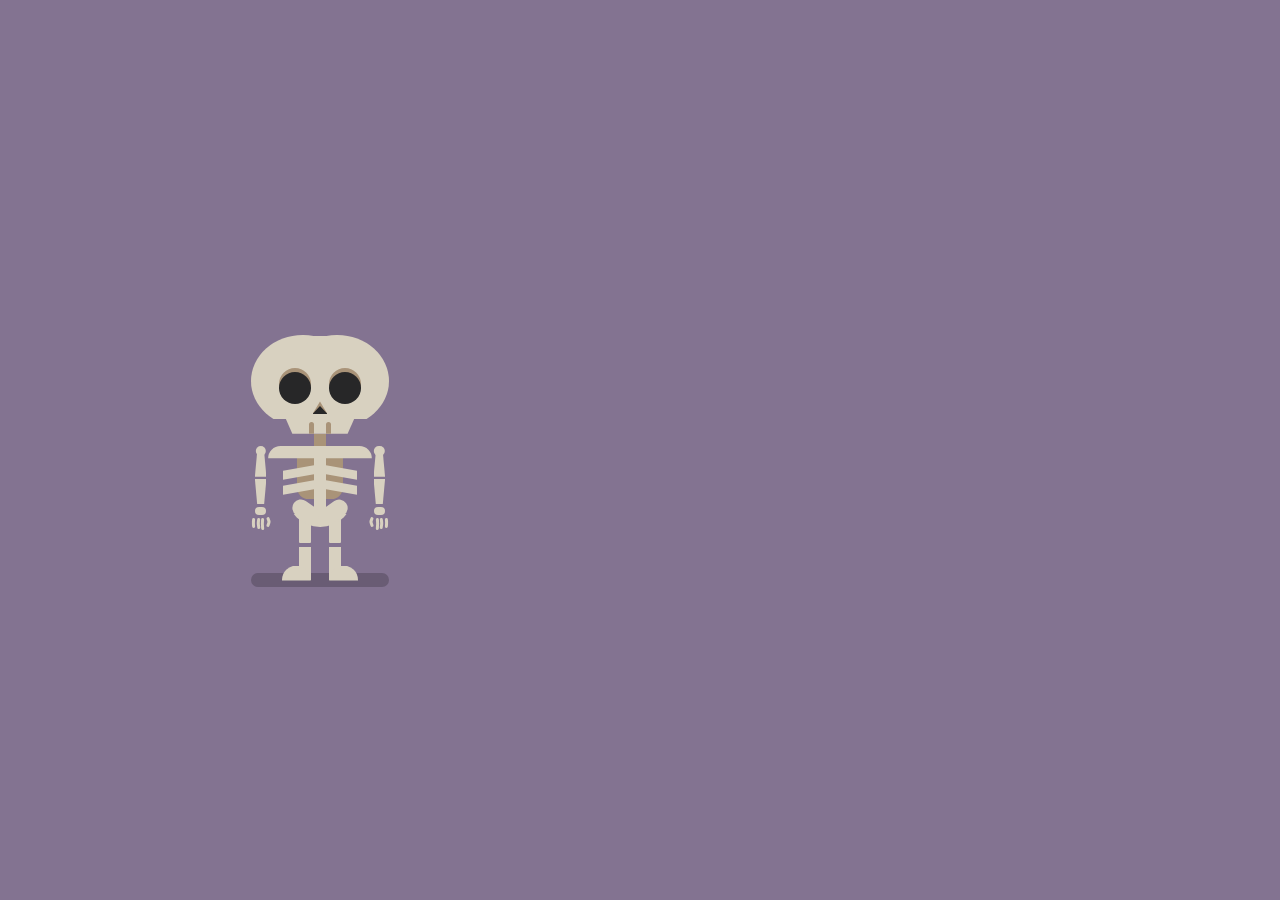
<file: index.html>
<!DOCTYPE html>
<html lang="en">
<head>
  <meta charset="UTF-8">
  <meta name="viewport" content="width=device-width, initial-scale=1.0">
  <link rel="stylesheet" href="./styles.css">
  <title>skeleton</title>
</head>
<body>
  
  
  <div class="container"
  style="width: 50%;
  height: 50vh;">
  <div class="wrapper">
    <div  class="skeleton">
      <div class="head">
        <div class="head-hemispheres"></div>
        <div class="eye-shadow eye-shadow-left"></div>
        <div class="eye eye-left"></div>
        <div class="eye-shadow eye-shadow-right"></div>
        <div class="eye eye-right"></div>
        <div class="nose"></div>
        <div class="nose-shadow"></div>
        <div class="mouth">
          <div class="teeth teeth-left"></div>
          <div class="teeth teeth-right"></div>
        </div>
      </div>
      <div  class="below-head-container">
        <div class="backbone"></div>
        <div class="body">
          <div class="body-inner">
            <div class="main-bone"></div>
            <div class="shoulder"></div>
            <div class="rib-cage rib-cage-1"></div>
            <div class="rib-cage rib-cage-2"></div>
            <div class="kidney-cover"></div>
            <div class="kidney kidney-left"></div>
            <div class="kidney kidney-right"></div>
            <div class="hand hand-left">
              <div class="hand-top"></div>
              <div class="arm"></div>
              <div class="arm-below-container">
                <div class="forearm"></div>
                <div class="wrist"></div>
                <div class="finger finger-pinky"></div>
                <div class="finger finger-thumb"></div>
                <div class="finger finger-ring"></div>
                <div class="finger finger-index"></div>
              </div>
            </div>
            <div class="hand hand-right">
              <div class="hand-top"></div>
              <div class="arm"></div>
              <div class="arm-below-container">
                <div class="forearm"></div>
                <div class="wrist"></div>
                <div class="finger finger-pinky"></div>
                <div class="finger finger-thumb"></div>
                <div class="finger finger-ring"></div>
                <div class="finger finger-index"></div>
              </div>
            </div>
          </div>
          <div class="feet-container">
            <div class="foot foot-left">
              <div class="thigh"></div>
              <div class="leg leg-left"></div>
              <div class="shoe"></div>
            </div>
            <div class="foot foot-right">
              <div class="thigh"></div>
              <div class="leg leg-right"></div>
              
            </div>
          </div>
        </div>
      </div>
      <div class="shadow"></div>
    </div>
  </div>
</div>

</body>
</html>
</file>
<file: styles.css>
:root {
  --color-background: #837391;
  --color-primary: #D8D1C0;
  --color-secondary: #A99378;
  --color-tertiary: #272728;
  --color-shadow: #695C74;
  font-size: 0.9vw;
}

* {
  margin: 0;
  padding: 0;
  box-sizing: border-box;
}

*::after, *::before { content: ""; }

body {
  background: var(--color-background);
  height: 100vh;
  overflow:hidden;
}

.wrapper {
  display: flex;
  justify-content: center;
  align-items: center;
  height: 100vh;
  width: 100%;
}

.skeleton {
  width: 12rem;
  height: 20rem;
  position: relative;
}

/* Head */

.head {
  position: absolute;
  top: 0;
  width: 100%;
  height: 43%;
  animation: skeletonJump 0.5s 4s ease-in-out forwards;
}

.head::before {
  position: absolute;
  top: 0.1rem;
  left: 0;
  right: 0;
  margin: 0 auto;
  width: 30%;
  height: 50%;
  background: var(--color-primary);
  z-index: -2;
}

.head-hemispheres {
  position: absolute;
  width: 100%;
  height: 85%;
  overflow: hidden;
  z-index: -2;
}

.head-hemispheres::before, .head-hemispheres::after {
  width: 75%;
  height: 110%;
  position: absolute;
  border-radius: 50%;
  background: var(--color-primary);
}

.head-hemispheres::before {
  left: 0;
}

.head-hemispheres::after {
  right: 0;
}

.eye {
  position: absolute;
  width: 2.8rem;
  height: 2.8rem;
  background: var(--color-tertiary);
  border-radius: 50%;
  bottom: 30%;
  z-index: 2;
}

.eye-shadow {
  position: absolute;
  bottom: calc(30% + 0.3rem);
  width: 2.8rem;
  height: 2.8rem;
  border-radius: 50%;
  background: var(--color-secondary);
  z-index: 1;
}

.eye-left, .eye-shadow-left {
  left: 20%;
  animation:
    faceX1 0.7s 1s forwards,
    faceX2 0.7s 1.8s ease-out forwards,
    faceX3 0.7s 2.7s forwards;
}

.eye-right, .eye-shadow-right {
  right: 20%;
  animation:
    faceX1 0.7s 1s forwards,
    faceX2 0.7s 1.8s forwards,
    faceX3 0.7s 2.7s ease-out forwards;
}

.nose {
  position: absolute;
  bottom: 20%;
  left: 0;
  right: 0;
  margin: 0 auto;
  width: 1.3rem;
  height: 0.7rem;
  background: var(--color-tertiary);
  clip-path: polygon(50% 0, 100% 100%, 0 100%);
  z-index: 1;
  animation:
    faceX1 0.7s 1s forwards,
    faceX2 0.7s 1.8s forwards,
    faceX3 0.7s 2.7s forwards;
}

.nose-shadow {
  position: absolute;
  bottom: 20%;
  left: 0;
  right: 0;
  margin: 0 auto;
  width: 1.3rem;
  height: 1.1rem;
  background: var(--color-secondary);
  clip-path: polygon(50% 0, 100% 100%, 0 100%);
  animation:
    faceX1 0.7s 1s forwards,
    faceX2 0.7s 1.8s forwards,
    faceX3 0.7s 2.7s forwards;
}

.mouth {
  position: absolute;
  bottom: 0;
  left: 0;
  right: 0;
  margin: 0 auto;
  background: var(--color-primary);
  width: 50%;
  height: 16%;
  clip-path: polygon(0 0, 100% 0, 90% 100%, 10% 100%);
}

.teeth {
  position: absolute;
  bottom: 0;
  width: 0.4rem;
  height: 1rem;
  background: var(--color-secondary);
  border-radius: 3rem 3rem 0 0;
  animation:
    faceX1 0.7s 1s forwards,
    faceX2 0.7s 1.8s forwards,
    faceX3 0.7s 2.7s forwards;
}

.teeth-left {
  left: 34%;
}

.teeth-right {
  right: 34%;
}

/* backbone and body */

.below-head-container {
  width: 75%;
  left: 12.5%;
  position: absolute;
  height: 57%;
  bottom: 0;
}

.backbone {
  position: absolute;
  left: 0;
  right: 0;
  margin: 0 auto;
  top: 0;
  height: 45%;
  width: 1rem;
  background: var(--color-secondary);
  animation: skeletonJump 0.5s 4s ease-in-out forwards;
}

.backbone::before {
  position: absolute;
  top: 20%;
  left: 50%;
  transform: translateX(-50%);
  width: calc(100% + 3rem);
  border-radius: 1rem;
  height: 90%;
  background: var(--color-secondary);
}

.body {
  position: absolute;
  top: calc(0.2 * 45%);
  height: 100%;
  width: 100%;
  z-index: 1;
}

/* Primary Body Skeleton */

.body-inner {
  position: absolute;
  top: 0;
  width: 100%;
  height: 62%;
  animation: skeletonJump 0.5s 4s ease-in-out forwards;
}

.main-bone {
  position: absolute;
  top: 0;
  left: 0;
  right: 0;
  margin: 0 auto;
  width: 1rem;
  height: 95%;
  background: var(--color-primary);
}

.shoulder {
  position: absolute;
  top: 0;
  width: 100%;
  height: 2.2rem;
  border-radius: 2rem;
  background: var(--color-primary);
  clip-path: polygon(0 0, 100% 0, 100% 50%, 0 50%);
}

.rib-cage {
  position: absolute;
  width: 1rem;
  height: 0.8rem;
  left: 0;
  right: 0;
  margin: 0 auto;
}

.rib-cage-1 {
  top: 1.5rem;
}

.rib-cage-2 {
  top: 2.8rem;
}

.rib-cage::before {
  position: absolute;
  top: 50%;
  left: 100%;
  height: 100%;
  width: 2.7rem;
  background: var(--color-primary);
  transform: skew(0, 10deg);
}

.rib-cage::after {
  position: absolute;
  top: 50%;
  right: 100%;
  height: 100%;
  width: 2.7rem;
  background: var(--color-primary);
  transform: skew(0, -10deg);
}

.kidney-cover {
  position: absolute;
  bottom: 0;
  left: 50%;
  transform: translateX(-50%);
  width: 5.7rem;
  height: 5.7rem;
  border-radius: 50%;
  opacity: 1;
  z-index: 1;
  background: var(--color-primary);
  clip-path: polygon(0 80%, 100% 80%, 100% 100%, 0 100%);
}

.kidney {
  position: absolute;
  bottom: -0.3rem;
  width: 2.8rem;
  height: 1.5rem;
  background: red;
  border-radius: 1rem;
  background: var(--color-primary);
  z-index: 1;
}

.kidney-left {
  right: 50%;
  transform-origin: right center;
  transform: rotate(35deg);
}

.kidney-right {
  left: 50%;
  transform-origin: left center;
  transform: rotate(-35deg);
}

/* Hands */

.hand {
  position: absolute;
  top: 0;
  width: 1.5rem;
  height: calc(100% + 1.5rem);
}

.hand-left { left: -1.4rem; }

.hand-right { right: -1.4rem; }

.hand-top {
  position: absolute;
  top: 0;
  width: 0.9rem;
  height: 0.9rem;
  border-radius: 50%;
  left: 50%;
  transform: translateX(-50%);
  background: var(--color-primary);
}

.arm, .forearm {
  position: absolute;
  left: 0;
  right: 0;
  margin: 0 auto;
  width: 1rem;
  height: 2.2rem;
  background: var(--color-primary);
}

.arm {
  top: 0.5rem;
  transform-origin: top center;
  clip-path: polygon(20% 0, 80% 0, 100% 100%, 0 100%);
}

.arm-below-container {
  position: absolute;
  top: 2.9rem;
  height: 100%;
  width: 100%;
  transform-origin: top center;
}

.hand-left .arm {
  animation:
    armRotate1 0.3s 1s forwards,
    armRotate2 0.3s 1.4s forwards,
    armRotate3 0.3s 1.8s forwards,
    armRotate6 0.3s 3.4s forwards,
    armRotate7 0.3s 3.8s forwards;
}

.hand-right .arm {
  animation:
    armRotate4 1.2s 1.8s forwards,
    armRotate5 0.3s 3s forwards;
}

.hand-left .arm-below-container {
  animation:
    forearmRotate1 0.3s 1.0s forwards,
    forearmRotate2 0.3s 1.4s forwards,
    forearmRotate3 0.3s 1.8s forwards,
    forearmRotate6 0.3s 3.4s forwards,
    forearmRotate7 0.3s 3.8s forwards;
}

.hand-right .arm-below-container {
  animation:
    forearmRotate4 1.2s 1.8s forwards,
    forearmRotate5 0.3s 3s forwards;
}

.forearm {
  top: 0;
  clip-path: polygon(0 0, 100% 0, 80% 100%, 20% 100%);
}

.wrist {
  position: absolute;
  top: 2.45rem;
  left: 0;
  right: 0;
  margin: 0 auto;
  width: 1rem;
  height: 0.7rem;
  background: var(--color-primary);
  border-radius: 1rem;
}

.finger-cover {
  position: absolute;
}

.finger {
  position: absolute;
  top: 3.4rem;
}

.hand-right .finger {
  transform: scaleX(-1);
  left: auto;
}

.finger-pinky { left: 0; }
.finger-ring { left: 0.4rem; }
.finger-index { left: 0.8rem; }
.finger-thumb {
  left: 1.3rem;
  top: 3.3rem;
}

.hand-right .finger-pinky { right: 0; }
.hand-right .finger-ring { right: 0.4rem; }
.hand-right .finger-thumb { right: 1.3rem; }
.hand-right .finger-index { right: 0.8rem; }

.finger::before {
  position: absolute;
  top: 0;
  width: 0.25rem;
  border-radius: 2rem;
  height: 0.5rem;
  transform: rotate(5deg);
  background: var(--color-primary);
}

.finger::after {
  position: absolute;
  top: 0.3rem;
  width: 0.25rem;
  border-radius: 2rem;
  height: 0.5rem;
  transform: rotate(-5deg);
  background: var(--color-primary);
}

.finger-ring::before { transform: rotate(8deg); }
.finger-ring::after {
  height: 0.6rem;
  transform: rotate(-8deg);
}
.finger-index::before { transform: rotate(5deg); }
.finger-index::after {
  height: 0.7rem;
  transform: rotate(-4deg);
}

.finger-thumb::before { transform: rotate(-20deg); }

.finger-thumb::after { transform: rotate(20deg); }

/* Feet */

.feet-container {
  position: absolute;
  bottom: 0;
  height: 38%;
  width: 100%;
}

.foot {
  position: absolute;
  top: -1rem;
  height: calc(100% + 1rem);
  width: 1rem;
  transform-origin: top center;
}

.foot-left {
  left: 30%;
  animation: feetLeftJump 0.4s 4s ease-out forwards;
}
.foot-right {
  right: 30%;
  animation: feetRightJump 0.4s 4s ease-out forwards;
}

.thigh {
  position: absolute;
  top: 0;
  width: 100%;
  height: 45%;
  background: var(--color-primary);
  border-radius: 1px;
}

.leg {
  position: absolute;
  top: calc(45% + 0.3rem);
  height: 55%;
  width: 100%;
  background: var(--color-primary);
}

.leg::before {
  position: absolute;
  top: 100%;
  transform: translateY(-50%);
  width: 2.5rem;
  height: 2.5rem;
  border-radius: 50%;
  background: var(--color-primary);
  clip-path: polygon(0 0, 100% 0, 100% 50%, 0 50%);
}

.leg-right::before {
  left: 0;
}

.leg-left::before {
  right: 0;
  animation: legTap 0.5s 2;
  transform-origin: right center;
}

/* Shadow */

.shadow {
  position: absolute;
  top: calc(100% + 0.7rem);
  left: 0;
  right: 0;
  margin: 0 auto;
  width: 100%;
  height: 1.2rem;
  z-index: -1;
}

.shadow::after, .shadow::before {
  position: absolute;
  width: 50%;
  height: 100%;
  background: var(--color-shadow);
}

.shadow::before {
  right: 50%;
  border-radius: 1rem 0 0 1rem;
  animation:
    shadowWidth1 0.3s 1s forwards,
    shadowWidth2 0.3s 1.4s forwards,
    shadowWidth3 0.3s 1.8s forwards,
    shadowWidth6 0.3s 3.4s forwards,
    shadowWidth7 0.3s 3.8s forwards,
    shadowWidth8 0.4s 4s forwards;
}

.shadow::after {
  left: 50%;
  border-radius: 0 1rem 1rem 0;
  animation:
    shadowWidth4 1.2s 1.8s forwards,
    shadowWidth5 0.3s 3s forwards,
    shadowWidth9 0.4s 4s forwards;
}

/* Animations */

@keyframes legTap {
  0%, 100% {
    transform: translateY(-50%) rotate(0deg);
  }
  50% {
    transform: translateY(-50%) rotate(10deg);
  }
}

@keyframes armRotate1 {
  to {
    transform: rotate(90deg);
  }
}

@keyframes armRotate2 {
  from {
    transform: rotate(90deg);
  }
  to {
    transform: rotate(100deg);
  }
}

@keyframes armRotate3 {
  from {
    transform: rotate(100deg);
  }
  to {
    transform: rotate(80deg);
  }
}

@keyframes armRotate4 {
  0% {
    transform: rotate(0)
  }
  33% {
    transform: rotate(-100deg);
  }
  66% {
    transform: rotate(-80deg);
  }
  100% {
    transform: rotate(-100deg);
  }
}

@keyframes armRotate5 {
  from {
    transform: rotate(-100deg);
  }
  to {
    transform: rotate(0);
  }
}

@keyframes armRotate6 {
  from {
    transform: rotate(80deg);
  }
  to {
    transform: rotate(100deg);
  }
}

@keyframes armRotate7 {
  from {
    transform: rotate(100deg);
  }
  to {
    transform: rotate(140deg);
  }
}


@keyframes forearmRotate1 {
  to {
    transform: rotate(90deg) translate(-2.4rem, 2.4rem);
  }
}

@keyframes forearmRotate2 {
  from {
    transform: rotate(90deg) translate(-2.4rem, 2.4rem);
  }
  to {
    transform: rotate(80deg) translate(-3.2rem, 2.2rem);
  }
}

@keyframes forearmRotate3 {
  from {
    transform: rotate(80deg) translate(-3.2rem, 2.2rem);
  }
  to {
    transform: rotate(100deg) translate(-1.5rem, 3rem);
  }
}

@keyframes forearmRotate4 {
  0% {
    transform: rotate(0);
  }
  33% {
    transform: rotate(-80deg) translate(3.2rem, 2.2rem);
  }
  66% {
    transform: rotate(-110deg) translate(1.1rem, 2.8rem);
  }
  100% {
    transform: rotate(-80deg) translate(3.2rem, 2.2rem);
  }
}

@keyframes forearmRotate5 {
  from {
    transform: rotate(-80deg) translate(3.2rem, 2.2rem);
  }
  to {
    transform: rotate(0) translate(0, 0);
  }
}

@keyframes forearmRotate6 {
  from {
    transform: rotate(100deg) translate(-1.5rem, 3rem);;
  }
  to {
    transform: rotate(80deg) translate(-3.2rem, 2.2rem);
  }
}

@keyframes forearmRotate7 {
  from {
    transform-origin: top center;
    transform: rotate(100deg);
    top: 0.1rem;
    right: 2.4rem;
  }
  to {
    transform-origin: top center;
    transform: rotate(500deg);
    top: -1.4rem;
    right: 1.5rem;
  }
}


@keyframes shadowWidth1 {
  to {
    width: calc(60% + 4.5rem);
  }
}

@keyframes shadowWidth2 {
  from {
    width: calc(60% + 4.5rem);
  }
  to {
    width: calc(60% + 3rem);
  }
}

@keyframes shadowWidth3 {
  from {
    width: calc(60% + 3rem);
  }
  to {
    width: calc(60% + 2rem);
  }
}

@keyframes shadowWidth4 {
  0%{
    width: 60%;
  }
  33% {
    width: calc(60% + 5rem);
  }
  66% {
    width: calc(60% + 3rem);
  }
  100% {
    width: calc(60% + 5rem);
  }
}

@keyframes shadowWidth5 {
  from {
    width: calc(60% + 5rem);
  }
  to {
    width: 60%;
  }
}

@keyframes shadowWidth6 {
  from {
    width: calc(60% + 2rem);
  }
  to {
    width: calc(60% + 3rem);
  }
}

@keyframes shadowWidth7 {
  0% {
    width: calc(60% + 3rem);
  }
  25% {
    width: calc(60% + 1rem);
  }
  50% {
    width: calc(60% + 2.5rem);
  }
  75% {
    width: calc(60% + 1.5rem);
  }
  100% {
    width: calc(60% + 2.9rem);
  }
}

@keyframes shadowWidth8 {
  0% {
    width: calc(60% + 2.9rem);
  }
  50% {
    width: calc(60% - 0.5rem);
  }
  100% {
    width: calc(60% + 2.7rem);
  }
}

@keyframes shadowWidth9 {
  0% {
    width: 60%;
  }
  50% {
    width: calc(60% - 1rem);
  }
  100% {
    width: calc(60% + 1.5rem);
  }
}

@keyframes faceX1 {
  to {
    transform: translateX(-1rem);
  }
}

@keyframes faceX2 {
  from {
    transform: translateX(-1rem);
  }
  to {
    transform: translateX(1rem);
  }
}

@keyframes faceX3 {
  from {
    transform: translateX(1rem);
  }
  to {
    transform: translateX(-1rem);
  }
}

@keyframes skeletonJump {
  0% {
    transform: translateY(0);
  }
  50% {
    transform: translateY(-6rem);
  }
  100% {
    transform: translateY(4.8rem)
  }
}

@keyframes feetLeftJump {
  0% {
    transform: translateY(0);
  }
  50% {
    transform: translateY(-3rem);
  }
  100% {
    transform: translateY(5rem) rotate(90deg);
  }
}

@keyframes feetRightJump {
  0% {
    transform: translateY(0);
  }
  50% {
    transform: translateY(-3rem);
  }
  100% {
    transform: translateY(5rem) rotate(-90deg);
  }
}
</file>
